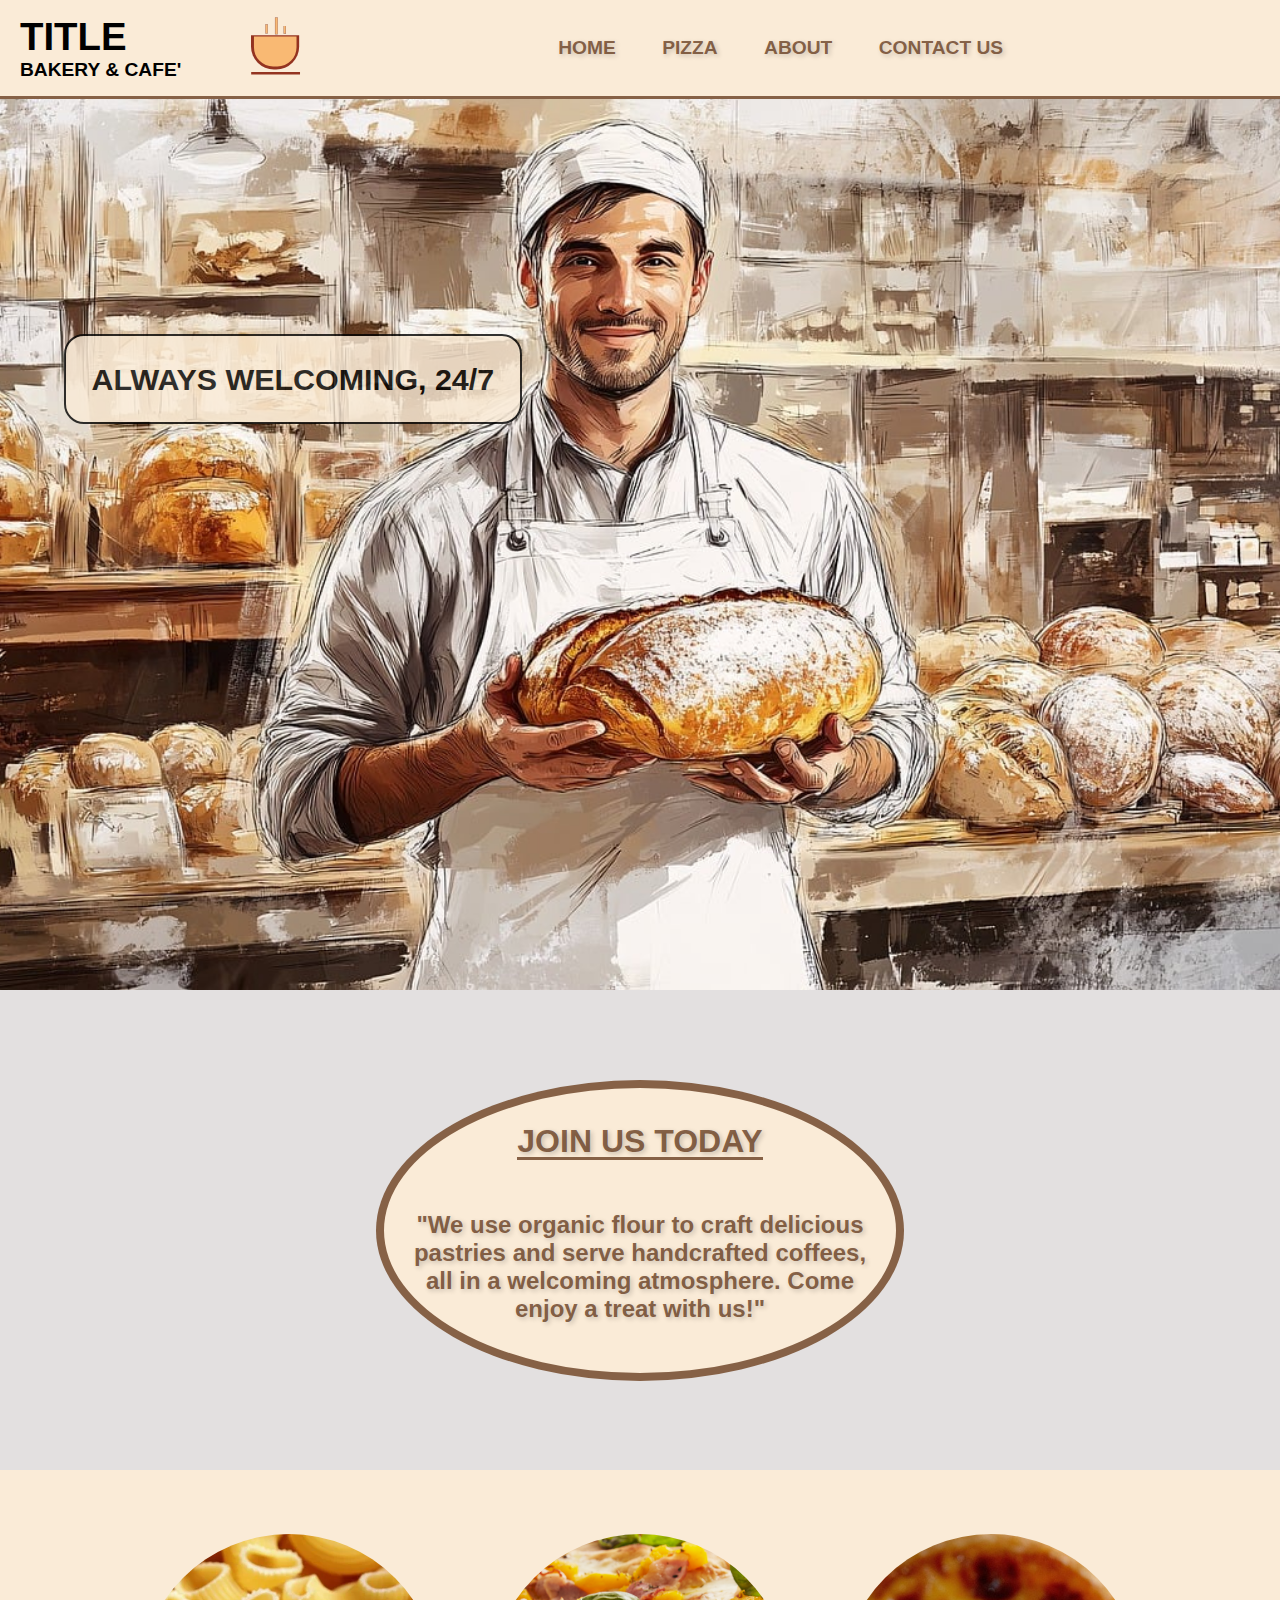
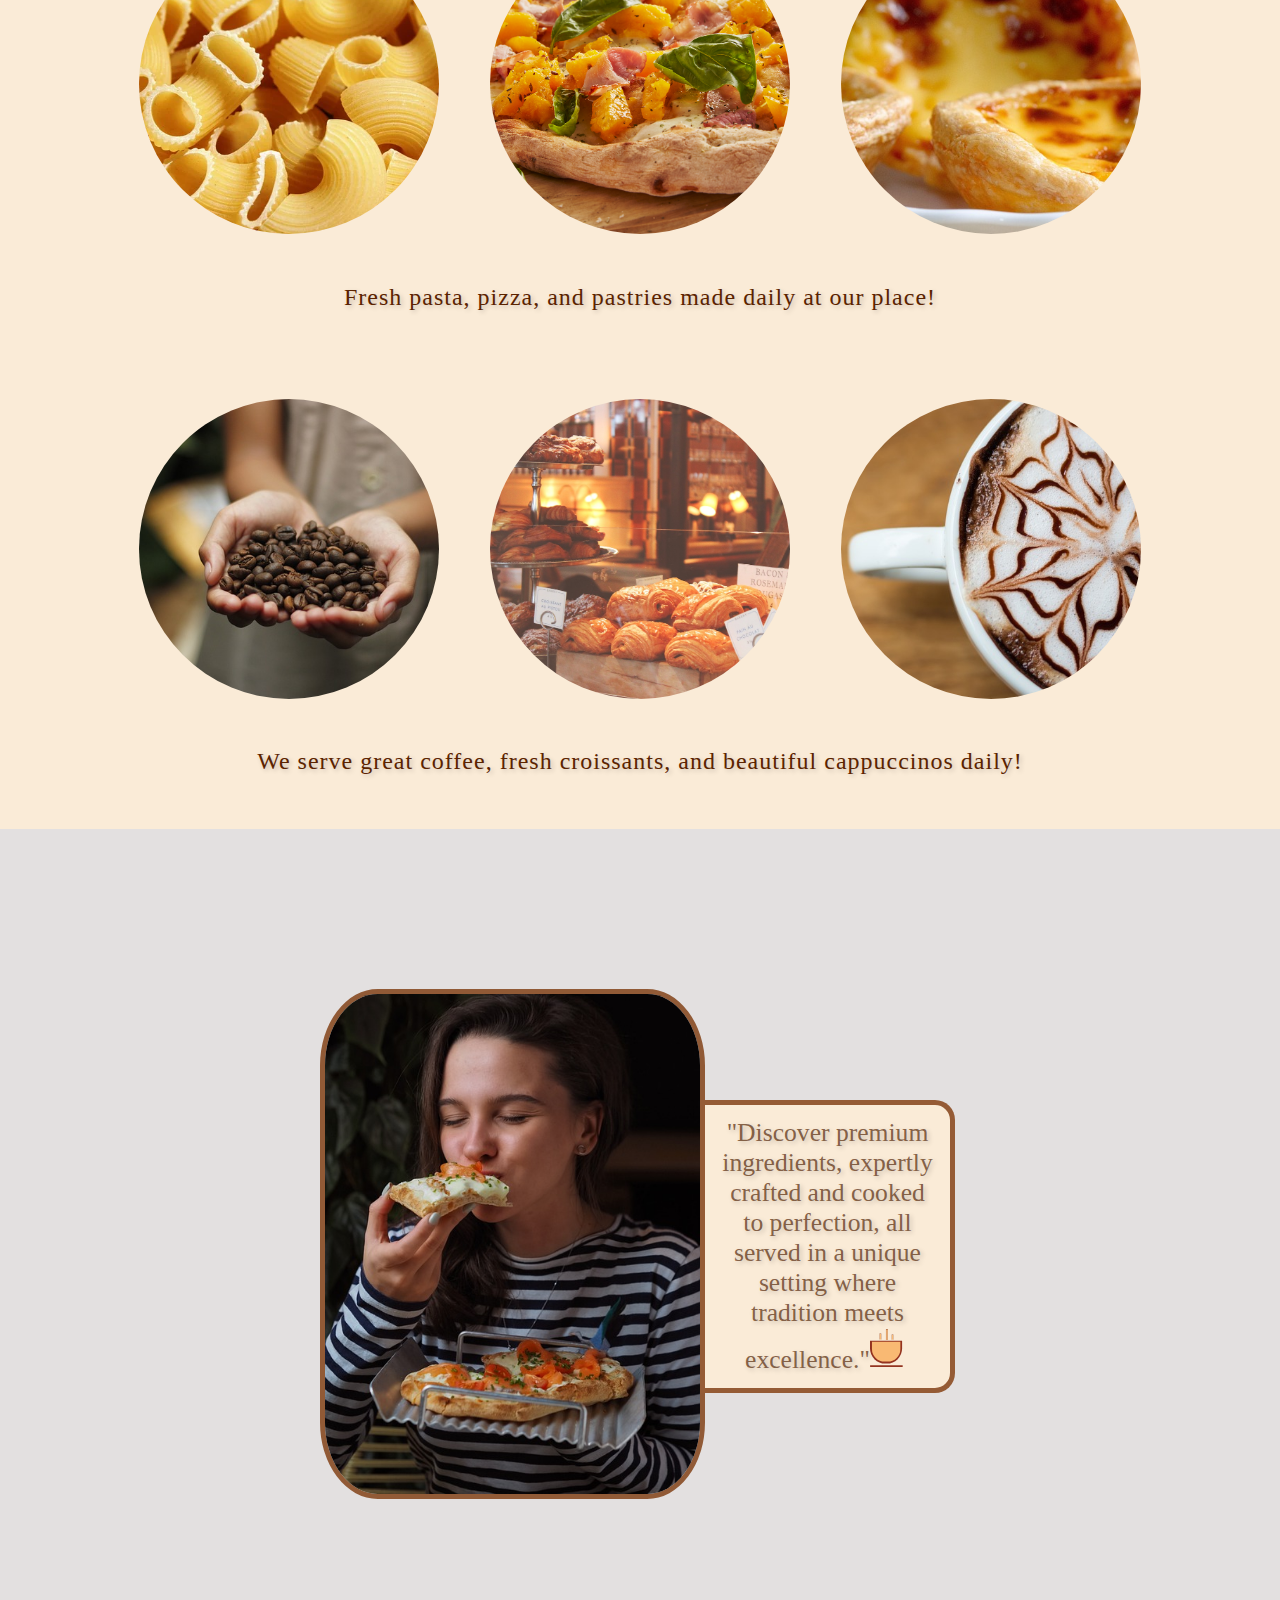
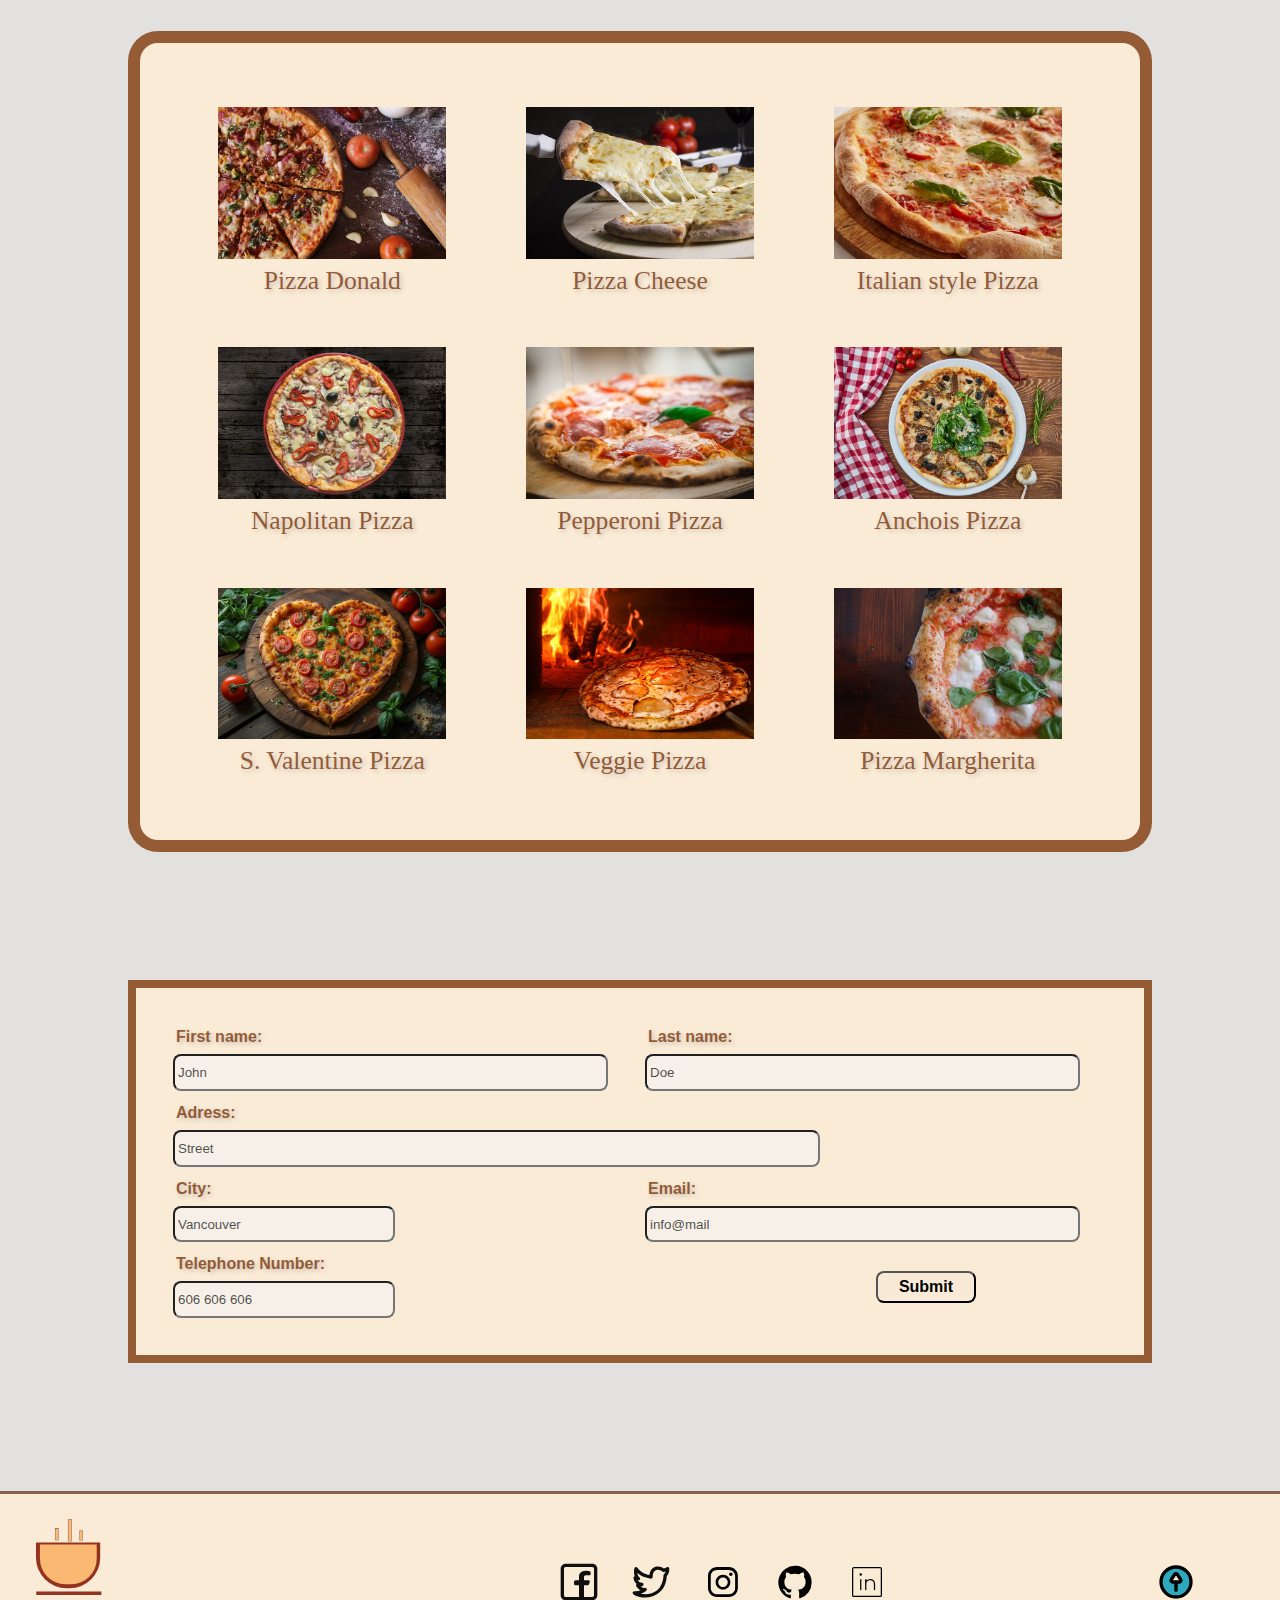
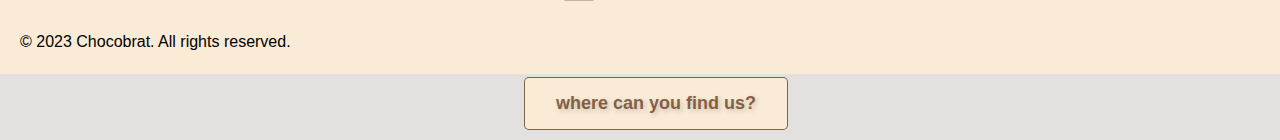
<file: index.html>
<!DOCTYPE html>
<html lang="en">

<head>
    <meta charset="UTF-8">
    <meta name="viewport" content="width=device-width, initial-scale=1.0">
    <title>Document</title>
    <link rel="stylesheet" href="styles.css">
</head>

<body>
    <header class="header">
        <div class="top-header">
            <div class="title">
                <h1>TITLE</h1>
                <h2>BAKERY & CAFE'</h2>
            </div>
            <div class="logo">
                <img src="images/coffee-1-svgrepo-com.svg" alt="logo">
            </div>
            <button class="mobile-menu">
                <img src="images/menu-svgrepo-com.svg" alt="menu" class="menu-icon">
            </button>
        </div>
        <div class="dropdown-menu">
            <nav>
                <ul class="mobile-list">
                    <li><a href="#home">HOME</a></li>
                    <li><a href="#gallery">PIZZA</a></li>
                    <li><a href="#about">ABOUT</a></li>
                    <li><a href="#contact">CONTACT US</a></li>
                </ul>
            </nav>
        </div>
        <div class="header-navbar">
            <nav>
                <ul>
                    <li><a href="#home">HOME</a></li>
                    <li><a href="#gallery">PIZZA</a></li>
                    <li><a href="#about">ABOUT</a></li>
                    <li><a href="#contact">CONTACT US</a></li>
                </ul>
            </nav>
        </div>
    </header>
    <section id="home">
        <div class="container">
            <h2 class="welcome">ALWAYS WELCOMING, 24/7</h2>
        </div>

        <div class="background-pres">
            <div class="pres">
                <h2>JOIN US TODAY</h2>
                <h3>"We use organic flour to craft delicious pastries and serve handcrafted coffees, all in a welcoming
                    atmosphere. Come enjoy a treat with us!"</h3>
            </div>
        </div>
    </section>
    <div id="about" class="food">
        <div class="wrap-1">
            <div class="image-wrapper">
                <img src="images/handmadepasta.webp" id="pasta" alt="" style="height: 300px; width: 300px;">
            </div>
            <div class="image-wrapper">
                <img src="images/pizza.webp" id="pizza" alt="" style="height: 300px; width: 300px;">
            </div>
            <div class="image-wrapper">
                <img src="images/pasteldeNata.jpg" id="pastel" alt="" style="height: 300px; width: 300px;">
            </div>
        </div>
        <div class="fresh-pasta">
            <p class="cursive-text">Fresh pasta, pizza, and pastries made daily at our place!</p>
        </div>

        <div class="wrap-2">
            <div class="image-wrapper">
                <img src="images/coffeebeans.jpg" id="coffee" alt="" style="height: 300px; width: 300px;">
            </div>
            <div class="image-wrapper">
                <img src="images/breakfast.jpg" id="bf" alt="" style="height: 300px; width: 300px;">
            </div>
            <div class="image-wrapper">

                <img src="images/cappuccino.jpg" id="latte" alt="" style="height: 300px; width: 300px;">
            </div>
        </div>
        <div class="fresh-pasta">
            <p class="cursive-text">We serve great coffee, fresh croissants, and beautiful cappuccinos daily!</p>
        </div>
    </div>
    <div id="gallery" class="pizza">
        <picture>
            <source srcset="images/pizza-eating.jpg" media="(min-width: 1024px)">
            <source srcset="images/pizza-eating.jpg" media="(min-width: 768px)">
            <source srcset="images/pizza-eating.jpg" media="(max-width: 767px)">
            <img src="images/pizza-eating.jpg" class="img-pizza" alt="pizza pic.">
        </picture>
        <p>"Discover premium ingredients, expertly crafted and cooked to perfection, all served in a unique setting
            where tradition meets excellence."<img src="images/coffee-1-svgrepo-com.svg" class="logo" alt="logo">
        </p>

    </div>
    <div class="gallery">
        <figure>
            <img src="images/american-pizza.jpg" id="usapizza" alt="pizza pic.">
            <figcaption>Pizza Donald</figcaption>
        </figure>
        <figure>
            <img src="images/pizza-cheese.jpg" id="cheesepizza" alt="pizza pic.">
            <figcaption>Pizza Cheese</figcaption>
        </figure>
        <figure>
            <img src="images/pizza-Italia.jpg" alt="pizza pic.">
            <figcaption>Italian style Pizza</figcaption>
        </figure>
        <figure>
            <img src="images/pizza-napolitan.jpg" alt="pizza pic.">
            <figcaption>Napolitan Pizza</figcaption>
        </figure>
        <figure>
            <img src="images/pizza-pepperoni.jpg" alt="pizza pic.">
            <figcaption>Pepperoni Pizza</figcaption>
        </figure>
        <figure>
            <img src="images/sardela-pizza.jpg" alt="pizza pic.">
            <figcaption>Anchois Pizza</figcaption>
        </figure>
        <figure>
            <img src="images/falled.in.love.pizza.jpg" alt="pizza pic.">
            <figcaption>S. Valentine Pizza</figcaption>
        </figure>
        <figure>
            <img src="images/veggie-pizza.jpg" alt="pizza pic.">
            <figcaption>Veggie Pizza</figcaption>
        </figure>
        <figure>
            <img src="images/pizza-margherita.jpg" alt="pizza pic.">
            <figcaption>Pizza Margherita</figcaption>
        </figure>
    </div>

    <div id="contact">
        <form class="form">
            <div class="fname">
                <label for="fname">First name:</label>
                <input type="text" id="fname" name="fname" value="John">
            </div>
            <div class="lname">
                <label for="lname">Last name:</label>
                <input type="text" id="lname" name="lname" value="Doe">
            </div>
            <div class="adress">
                <label for="adress">Adress:</label>
                <input type="text" id="adress" name="adress" value="Street">
            </div>
            <div class="city">
                <label for="city">City:</label>
                <input type="text" id="city" name="adress" value="Vancouver">
            </div>
            <div class="mail">
                <label for="email">Email:</label>
                <input type="email" id="email" name="mail" value="info@mail">
            </div>
            <div class="tel">
                <label for="tel">Telephone Number:</label>
                <input type="tel" name="tel" id="tel" value="606 606 606">
            </div>
            <div class="form-item-button">
                <button type="submit">Submit</button>
            </div>
        </form>
    </div>
    <footer>
        <div class="logo-rights">
            <img src="images/coffee-1-svgrepo-com.svg" alt="logo">
            <p class="rights">© 2023 Chocobrat. All rights reserved.</p>
        </div>
        <div class="social-icons">
            <a href="https://facebook.com" target="_blank"><img src="./images/facebook.svg" alt="Fb"></a>
            <a href="https://twitter.com" target="_blank"><img src="./images/twitter.svg" alt="Tw"></a>
            <a href="https://instagram.com" target="_blank"><img src="./images/instagram.svg" alt="Ig"></a>
            <a href="https://github.com/" target="_blank"><img src="./images/brand-github.svg" alt="Gh"></a>
            <a href="https://www.linkedin.com" target="_blank"><img src="./images/linkedin-logo.svg" alt="ld"></a>
        </div>
        <div class="totop">
            <a href="#top" id="totopbtn" title="go to the top">
                <img src="images/up-arrow-circle.svg" alt="Totop">
            </a>
        </div>
    </footer>
    <div class="faq-container">
        <div class="faq-item">
            <input type="radio" id="faq2" name="faq" />
            <label class="faq-question" for="faq2">where can you find us?</label>
            <div class="faq-answer">
                <p>2736 Pender street, Vancouver.</p>
            </div>
        </div>
    </div>
</body>

</html>
</file>
<file: styles.css>
:root {
    --bg-primary: #faebd7;
    --bg-secondary: rgb(227, 224, 224);
    --text-primary: #5D3113BD;
    --text-secondary: #5b2300;
}

@keyframes fade-in {
    0% {
        opacity: 0;
    }
}

@keyframes pulse {
    0% {
        transform: scale(1);
    }

    50% {
        transform: scale(1.3);
    }

    100% {
        transform: scale(1);
    }
}

@keyframes underline-animation {
    0% {
        width: 0;
    }

    50% {
        width: 100%;
    }

    100% {
        width: 0;
    }
}

body {
    display: flex;
    flex-direction: column;
    margin: 0;
    font-family: Arial, Arial, Helvetica, sans-serif;
    background-color: var(--bg-secondary);
}

/* NAVIGATION BAR*/
.header {
    background-color: var(--bg-primary);
    display: flex;
    align-items: center;
    width: 100%;
    border-bottom: 3px solid var(--text-primary);
    z-index: 1000;
    flex-direction: column;
}

.top-header {
    display: flex;
    flex-direction: row;
    justify-content: space-between;
    align-items: center;
    gap: 40px;
}

.title {
    align-items: center;
    margin-left: 20px;
}

.logo img {
    margin-left: 10px;
    width: 60px;
}

.header-navbar {
    display: none;
}

.title h1,
.title h2 {
    margin: 0;
}

.title h1 {
    margin-top: 15px;
    font-size: 24px;
}

.title h2 {
    margin-bottom: 15px;
    font-size: 16px;
}

.mobile-menu {
    border: none;
    background-color: var(--bg-primary);
    margin-right: 20px;
}

.mobile-list {
    display: flex;
    flex-direction: column;
    gap: 10px;
    margin-top: 30px;
    align-items: center;
    font-size: 16px;
    line-height: 35px;
    letter-spacing: 0.2px;
    padding: 0;
}

.mobile-list a {
    text-decoration: none;
    color: var(--text-primary);
    text-shadow: 2px 2px 5px rgba(0, 0, 0, 0.2);
    border-radius: 10px;
    border: solid transparent 2px;
    transition: border-color 0.3s;
    font-weight: bold;
}

.mobile-list li {
    list-style-type: none;
}
@media (min-width: 500px) {
    .top-header {
        gap: 90px;
    }
}
@media (min-width: 820px) {
   .header {
    flex-direction: row;
    position: fixed;
   }

   .top-header {
    gap: 60px;
}

    .header-navbar {
        flex-grow: 1;
        display: flex;
        justify-content: center;
    }

    .mobile-menu {
        display: none;
    }

    .mobile-list {
        display: none;
    }

    .header-navbar nav a {
        text-align: center;
        color: var(--text-primary);
        text-shadow: 2px 2px 5px rgba(0, 0, 0, 0.2);
        text-decoration: none;
        font-weight: bold;
        font-size: larger;
        border: solid transparent 2px;
        border-radius: 10px;
        transition: border-color 0.3s;
        padding: 3px;
    }

    .header-navbar a:hover {
        border: solid black 2px;
        border-radius: 10px;
        color: black;
        padding: 3px;
    }

    .header-navbar nav {
        text-align: center;
        flex: 1;
    }

    .header-navbar nav ul {
        list-style-type: none;
        margin: 0;
        padding: 0;
    }

    .header-navbar nav li {
        display: inline;
        padding: 1rem;
    }

    .title h1 {
        font-size: 3vw;
    }

    .title h2 {
        font-size: 1.5vw;
    }
}

/*MAIN PAGE*/

.container {
    width: 100%;
    flex-direction: column;
    background-image: url(images/cont.jpg);
    background-size: cover;
    background-position: center;
    height: 100vh;
    margin-top: auto;
    background-repeat: no-repeat;
}

.welcome {
    background-color: var(--bg-primary);
    padding: 2%;
    border: solid black 2px;
    border-radius: 20px;
    display: inline-block;
    margin: 5%;
    font-size: calc(0.3rem + 2vw);
    opacity: 0.8;
    transform: translateY(180px);
    animation: fade-in 1s ease-in 0.6s;
    z-index: 1;
}

@media (min-width: 820px) {
    .container {
        background-size: cover;
        width: 100%;
        height: 100vh;
        margin-top: 90px;
    }
}

/* presentation */

.background-pres {
    display: flex;
    background-color: var(--bg-secondary);
    align-items: center;
    justify-content: center;
}

.pres {
    display: flex;
    align-items: center;
    justify-content: center;
    background-color: var(--bg-primary);
    flex-direction: column;
    text-align: center;
    border-radius: 100%;
    width: 80%;
    margin-top: 7%;
    margin-bottom: 7%;
    border: 8px solid var(--text-primary);
}

.pres h2 {
    margin-top: 7%;
    color: var(--text-primary);
    padding-bottom: 0;
    font-weight: bolder;
    text-shadow: 2px 2px 5px rgba(0, 0, 0, 0.2);
    position: relative;
    font-size: 20px;
}

.pres h2::after {
    content: "";
    position: absolute;
    bottom: 0;
    left: 0;
    width: 100%;
    height: 3px;
    background-color: var(--text-primary);
    animation: underline-animation 3s infinite;
}

.pres h3 {
    font-size: 16px;
    color: var(--text-primary);
    padding-left: 5%;
    padding-right: 5%;
    padding-bottom: 5%;
    padding-top: 0;
    text-shadow: 2px 2px 5px rgba(0, 0, 0, 0.2);
}

@media (min-width: 820px) {
    .pres {
        width: 40%;
    }

    .pres h2 {
        font-size: 2rem;
    }

    .pres h3 {
        font-size: 1.5rem;
    }
}

/*show some food*/

.food {
    max-width: 100%;
    background-color: var(--bg-primary);
    padding-bottom: 30px;
}

.wrap-1 {
    display: flex;
    flex-wrap: wrap;
    justify-content: center;
}

.wrap-2 {
    display: none;
}

.food img {
    max-width: 200px;
    border-radius: 50%;
    object-fit: cover;
    max-height: 200px;
    transition: border-radius 3s ease;
}

.food img:hover {
    border-radius: 0%;
}


.image-wrapper {
    display: flex;
    object-fit: cover;
    flex-direction: column;
    justify-content: center;
    align-items: center;
    padding: 2%;
    margin-top: 3%;
}

.fresh-pasta {
    display: flex;
    align-items: center;
    max-width: 100%;
    justify-content: center;
    text-align: center;
}

.cursive-text {
    font-family: 'Pacifico', cursive;
    color: var(--text-secondary);
    font-size: 16px;
    letter-spacing: 1px;
    text-shadow: 2px 2px 5px rgba(0, 0, 0, 0.2);
    width: 80%;
}

@media (min-width: 820px) {
    .food img {
        max-width: 400px;
        max-height: 400px;
    }

    .wrap-2 {
        display: flex;
        flex-wrap: wrap;
        justify-content: center;
    }

    .cursive-text {
        font-size: 1.5em;
    }
}

/*GALLERY*/

.pizza {
    display: flex;
    justify-content: center;
    flex-direction: column;
    margin-left: 10%;
    margin-right: 10%;
    align-items: center;
    margin-top: 5em;
    gap: 0;
}

.img-pizza {
    max-height: 300px;
    width: auto;
    border-radius: 15%;
    border: 5px solid rgba(131, 68, 26, 0.86);
}

.pizza p {
    font-family: 'Pacifico', cursive;
    text-align: center;
    font-size: 16px;
    color: var(--text-primary);
    background-color: antiquewhite;
    border-radius: 20px;
    border: 5px solid rgba(131, 68, 26, 0.86);
    padding: 0.5em;
    text-shadow: 2px 2px 5px rgba(0, 0, 0, 0.2);
}

.logo {
    max-width: 20px;
}

.gallery {
    display: grid;
    grid-template-columns: repeat(auto-fill, minmax(300px, 1fr));
    justify-content: center;
    margin: 10%;
    background-color: antiquewhite;
    font-family: 'Pacifico', cursive;
    font-size: 20px;
    color: rgba(131, 68, 26, 0.86);
    border: 0.5em solid rgba(131, 68, 26, 0.86);
    border-radius: 30px;
    text-shadow: 2px 2px 5px rgba(0, 0, 0, 0.2);
}

figure {
    text-align: center;
    justify-content: center;
}

figure img {
    max-width: 200px;
    height: auto;
}

@media (min-width: 820px) {
.pizza {
    margin-top: 10em;
    flex-direction: row;
    margin-left: 25%;
    margin-right: 25%;
}

.img-pizza {
        max-height: 500px;
}

    .pizza p {
        font-size: 2vw;
        padding-left: 1em;
        padding-right: 1em;
        border-top-left-radius: 0;
        border-bottom-left-radius: 0;
        border-top-right-radius: 20px;
        border-bottom-right-radius: 20px;
        transform: translateX(-5px);
        padding: 0.5em;
    }

    .logo {
        max-width: 40px;
        border: none;
    }
    .gallery {
        padding: 1.5em;
        margin: 5em;
        font-size: 2vw;
    }

    figure img {
        max-width: 100%;
        height: auto;
    }
}


/* FORM */

.form {
    display: grid;
    background-color: antiquewhite;
    border: 8px solid rgba(131, 68, 26, 0.86);
    background-position: center; 
    background-repeat: no-repeat;
    margin-left: 10%;
    margin-right: 10%;
    margin-bottom: 5%;
    grid-template-columns: 1fr 1fr;
    grid-template-areas:
        "fname fname"
        "lname lname"
        "adress adress"
        "city city"
        "mail mail"
        "tel tel"
        "submit submit";  
      padding: 3%;
    }
    
    .form label,
    .form input
    {
        margin: 5px;
        padding: 3px;
        display: grid;
        width: 90%;
    }
    
    .form label {
        text-align: left;
    }
    
    .fname {
        grid-area: fname;
    }
    
    .lname {
        grid-area: lname;
    }
    
    .adress {
        grid-area: adress;
    }
    
    .city {
        grid-area: city;
    }
    
    .mail {
        grid-area: mail;
    }
    
    .tel {
        grid-area: tel;
    }
    
    .form-item-button {
        grid-area: submit;
    }
     button{
        margin-top: 1.5em;
        width: 100px;
        height: 2em;
        border-radius: 8px;
        background-color: rgba(173, 216, 230, 0.014);
        font-weight: bold;
        font-size: 16px;
        cursor: pointer;
    }
    
    button:hover {
        background-color: lightblue;
    }
    
    label {
        font-weight: bold;
        color: rgba(131, 68, 26, 0.86);
        text-shadow: 2px 2px 5px rgba(0, 0, 0, 0.2);
    }
    
    input{
        border-radius: 8px;
        height: 2em;
        background-color: rgb(247, 240, 232);
        color: rgba(0, 0, 0, 0.7);
    }
    
    @media (min-width: 820px) {
        .form {
            padding: 2em;
            grid-auto-columns: 1fr;
            grid-template-areas:
        "fname fname lname lname"
        "adress adress adress . "
        "city . mail mail"
        "tel . . submit";
    }
    .button {
        font-size: 1em;
        height: 3em;
        width: 120px;
    }
    }
    
/* footer */

footer {
    display: flex;
    background-color: var(--bg-primary);
    border-top: 3px solid var(--text-primary);
    margin-top: 5%;
    align-items: center;
    justify-content: space-between;
    padding: 20px;
    height: 100px;
}

.logo-rights img {
    width: 50px;
    padding: 1em;
}

.logo-rights p {
    width: auto;
    font-size: 9px;
}

.social-icons {
    display: flex;
    flex-wrap: wrap;
    justify-content: center;
    margin: auto;
    gap: 0;
}

.social-icons img {
    width: 20px;
    padding: 1em;
}

.totop img {
    animation: pulse 1s infinite 0.5s;
    width: 20px;
}

@media (min-width: 820px) {
    .logo-rights img {
        width: 80px;
    }

    .logo-rights p {
        font-size: 16px;
    }

    .social-icons img {
        width: 40px;
        padding: 1em;
    }

    .totop img {
        width: 40px;
    }

    #totopbtn {
        margin-right: 4em;
    }

    footer {
        height: 140px;
    }
}

.faq-container {
    max-width: 400px;
    margin: 0 auto;
}

.faq-item {
    margin-bottom: 10px;
}

.faq-question {
    display: block;
    background-color: var(--bg-primary);
    color: var(--text-primary);
    padding: 15px;
    cursor: pointer;
    font-size: 18px;
    border: 1px solid var(--text-primary);
    width: 100%;
    text-align: center; 
    border-radius: 5px;
    transition: background-color 0.3s ease;
    margin-top: 3px;
}

.faq-question:hover {
    background-color: var(--bg-primary);
}

.faq-answer {
    display: none;
    background-color: var(--bg-primary);
    padding: 15px;
    border-radius: 5px;
    margin-top: 5px;
    width: 100%;
    text-align: center;
}

input[type="radio"]:checked + .faq-question + .faq-answer {
    display: block;
}

input[type="radio"] {
    display: none;
}
</file>
